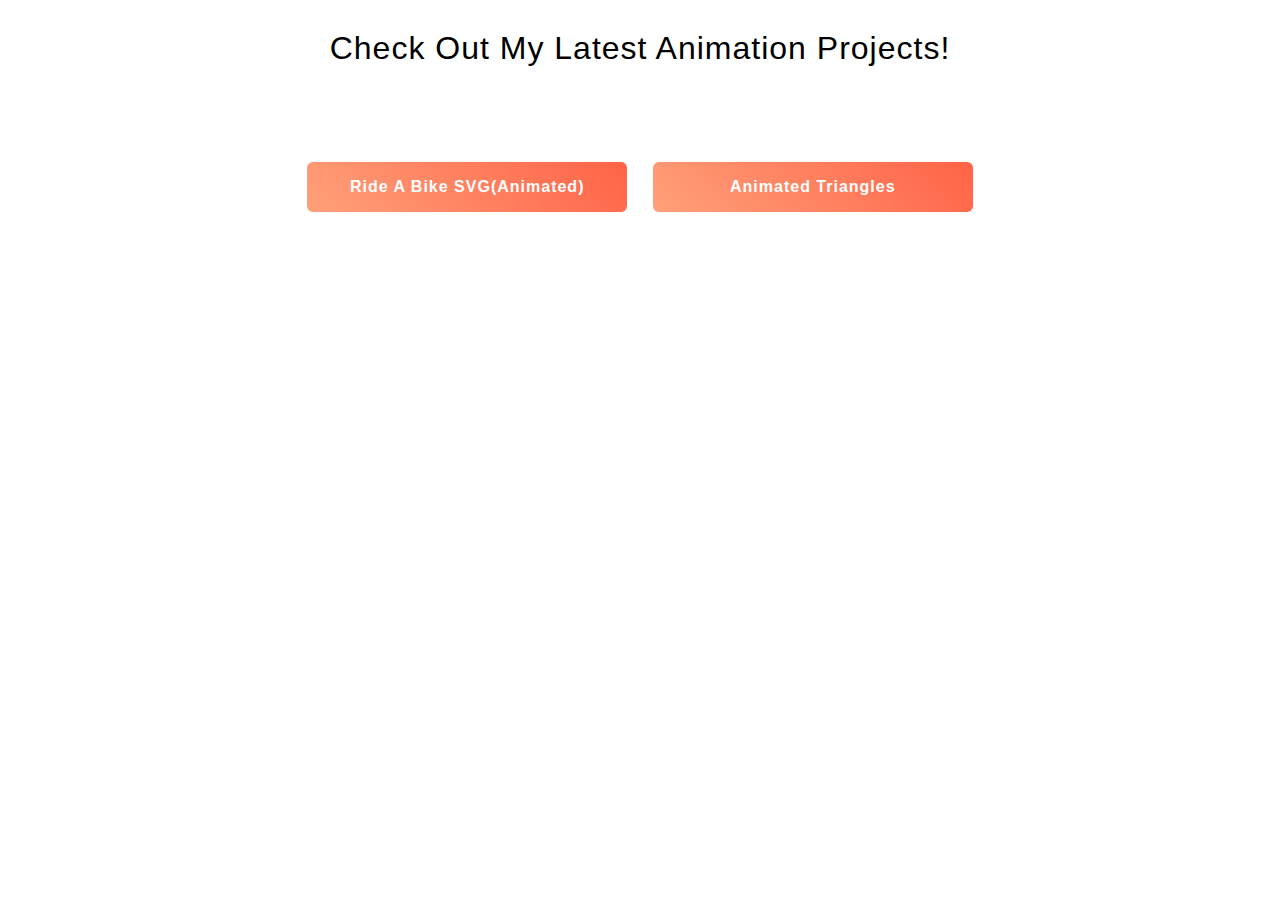
<file: index.html>
<!DOCTYPE html>
<html lang="en">
<head>
    <meta charset="UTF-8">
    <meta http-equiv="X-UA-Compatible" content="IE=edge">
    <meta name="viewport" content="width=device-width, initial-scale=1.0">
    <link rel="stylesheet" href="style.css">
    <link rel="shortcut icon" href="favicon.png" type="image/x-icon">
    <title>SVG Animation Projects</title>
</head>
<body>
    <h1 class="heading">Check Out My Latest Animation Projects!</h1>
    <div class="container">
        <a target="_blank" id="first-button" class="link-button" href="ride-a-bike.html">Ride A Bike SVG(Animated)</a>
        <a target="_blank" class="link-button" href="animated-triangles.html">Animated Triangles</a>
    </div>
    
</body>
</html>
</file>
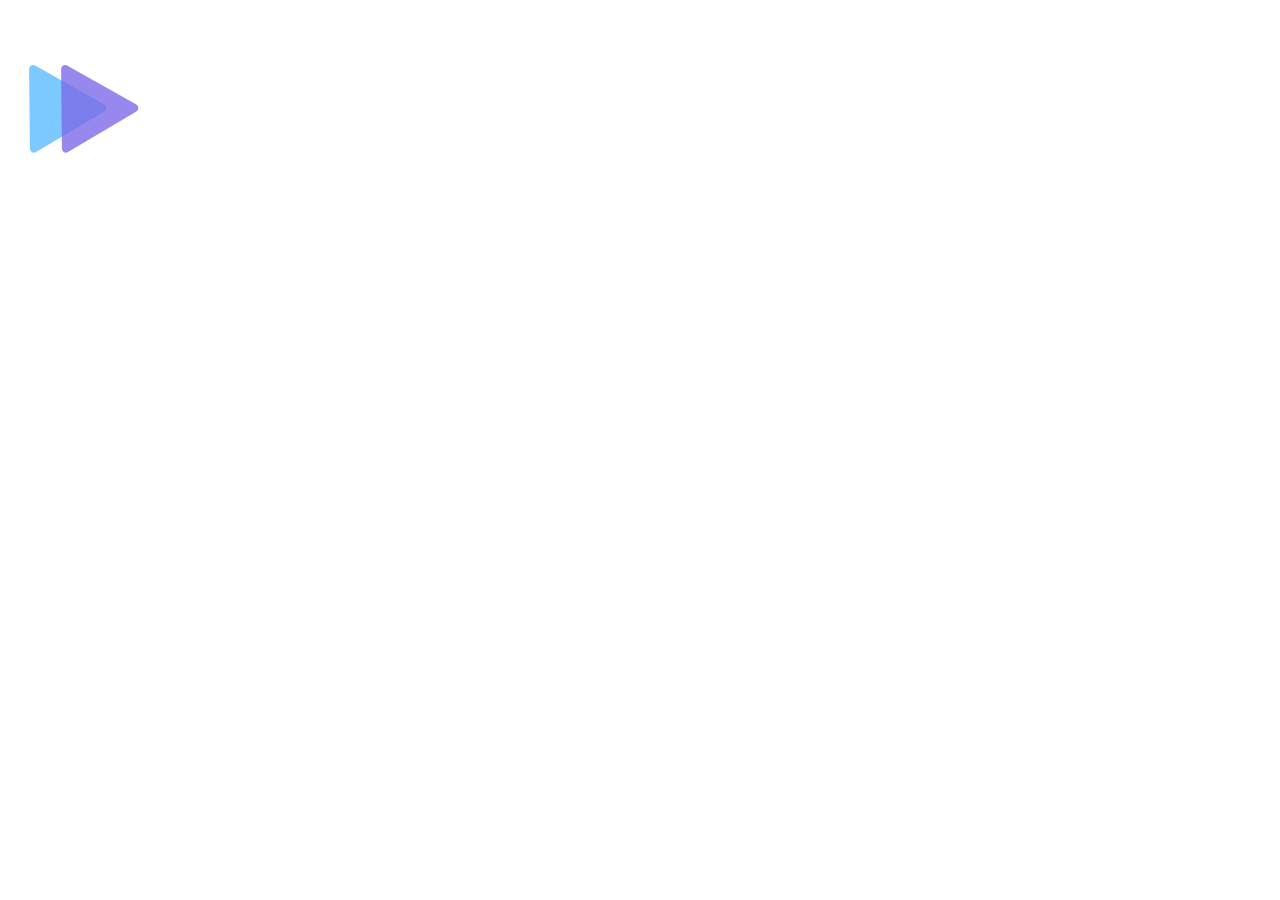
<file: animated-triangles.html>
<!DOCTYPE html>
<html lang="en">
<head>
    <meta charset="UTF-8">
    <meta http-equiv="X-UA-Compatible" content="IE=edge">
    <meta name="viewport" content="width=device-width, initial-scale=1.0">
    <title>Animated Triangles</title>
    <link rel="stylesheet" href="triagnles.css">
</head>
<body>
    <svg width="240" height="200" viewBox="0 0 120 100" fill="none" xmlns="http://www.w3.org/2000/svg">
        <g id="triangles" clip-path="url(#clip0_0_3)">
            <g id="lightGroup">
                <path 
                    id="light1" 
                    fill-opacity="0.8"
                    d="M48.1736 48.2985C49.5132 49.0545 49.5337 50.9766 48.2104 51.7609L13.9926 72.0405C12.6676 72.8259 10.9894 71.8815 10.9731 70.3413L10.5498 30.5136C10.5335 28.9734 12.1912 27.9936 13.5326 28.7506L48.1736 48.2985Z" />
            </g>
            <g id="darkGroup">
                <path 
                    id="dark2" 
                    fill-opacity="0.8"
                    d="M48.1736 48.2985C49.5132 49.0545 49.5336 50.9766 48.2104 51.7609L13.9926 72.0405C12.6675 72.8259 10.9894 71.8815 10.973 70.3413L10.5498 30.5136C10.5334 28.9734 12.1911 27.9936 13.5326 28.7506L48.1736 48.2985Z"/>
                <path 
                    id="dark1" 
                    fill-opacity="0.8"
                    d="M58.1736 48.2985C59.5132 49.0545 59.5336 50.9766 58.2104 51.7609L23.9926 72.0405C22.6675 72.8259 20.9894 71.8815 20.973 70.3413L20.5498 30.5136C20.5334 28.9734 22.1911 27.9936 23.5326 28.7506L58.1736 48.2985Z" />
            </g>
        </g>
    </svg>
</body>
</html>
</file>
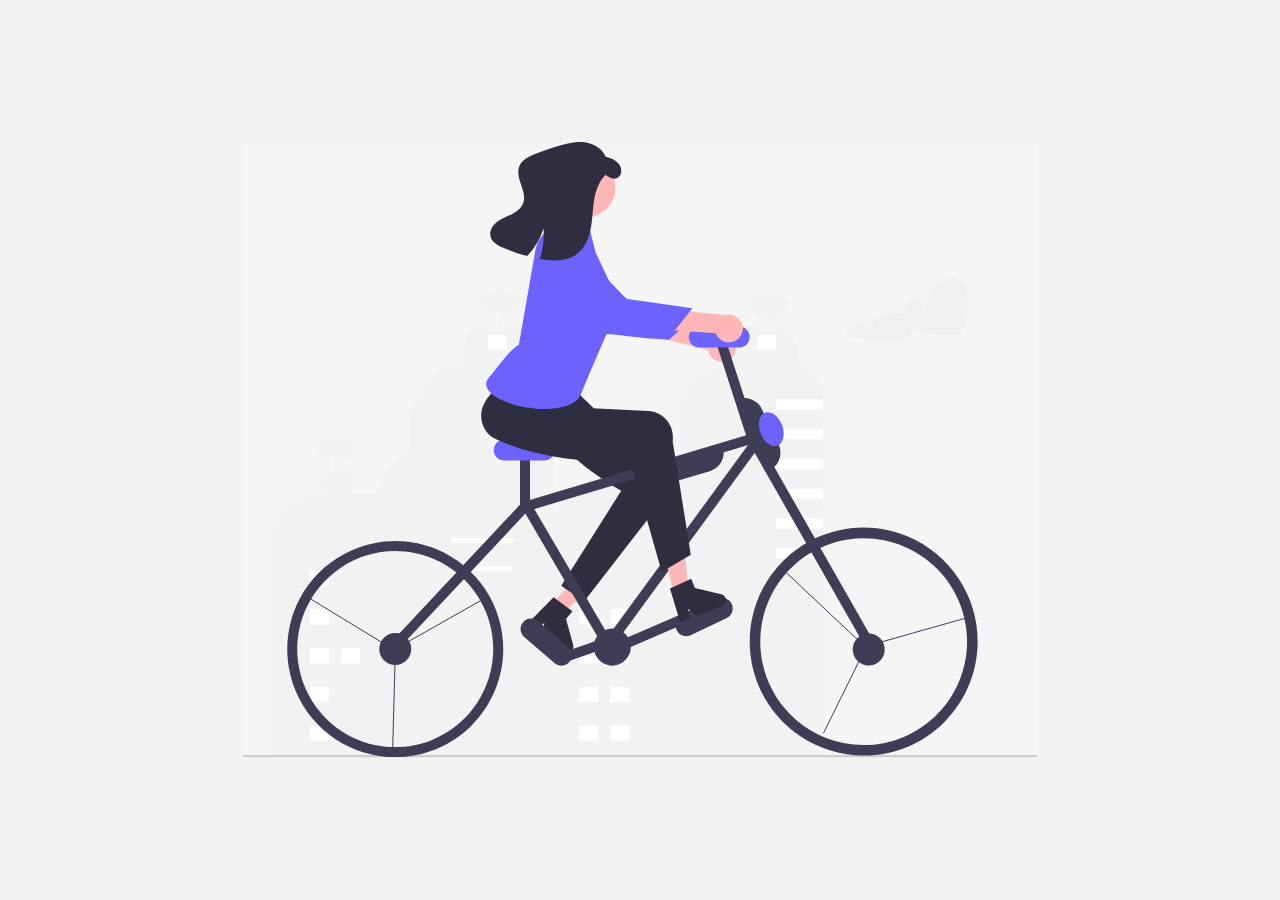
<file: ride-a-bike.html>
<!DOCTYPE html>
<html lang="en">
<head>
    <meta charset="UTF-8">
    <meta http-equiv="X-UA-Compatible" content="IE=edge">
    <meta name="viewport" content="width=device-width, initial-scale=1.0">
    <link rel="stylesheet" href="bike.css">
    <title>Ride A Bike</title>
</head>
<body>
    <section class="container">
        <svg width="795" 
        height="616" 
        viewBox="0 0 795 616" 
        fill="none" 
        xmlns="http://www.w3.org/2000/svg">
        <rect 
        width="795" 
        height="616" 
        fill="#F5F5F5"/>
            <g id="undraw_ride_a_bicycle_re_6tjy 1" clip-path="url(#clip0_0_1)">
                <g id="background">
                <path id="Vector" d="M208.461 457.123H269.971V452.567H208.461V457.123Z" fill="white"/>
                <path id="Vector_2" d="M98.1154 482.563H117.1V467.375H98.1154V482.563Z" fill="white"/>
                <path id="Vector_3" d="M98.1154 443.834H117.1V428.646H98.1154V443.834Z" fill="white"/>
                <path id="Vector_4" d="M285.159 225.129V210.321C285.159 206.93 284.491 203.573 283.194 200.44C281.896 197.308 279.994 194.461 277.597 192.064C275.199 189.666 272.353 187.764 269.22 186.467C266.088 185.169 262.73 184.502 259.34 184.502V184.502V170.03H265.352C267.98 170.03 270.501 168.986 272.36 167.127C274.218 165.268 275.263 162.747 275.263 160.119C275.263 157.49 274.218 154.969 272.36 153.111C270.501 151.252 267.98 150.208 265.352 150.208H259.34V145.773H256.302V150.208H248.834C246.205 150.208 243.684 151.252 241.826 153.111C239.967 154.969 238.923 157.49 238.923 160.119C238.923 162.747 239.967 165.268 241.826 167.127C243.684 168.986 246.205 170.03 248.834 170.03H256.302V184.502H237.362C235.561 184.502 233.778 184.856 232.114 185.545C230.45 186.235 228.939 187.245 227.665 188.518C226.392 189.792 225.381 191.304 224.692 192.967C224.003 194.631 223.648 196.415 223.648 198.216V225.129H219.277C205.634 225.129 192.548 230.549 182.901 240.197C173.253 249.844 167.833 262.929 167.833 276.573V309.906C159.187 313.631 151.651 319.531 145.96 327.031C140.27 334.531 136.617 343.377 135.357 352.707H107.228V329.925H93.5591V317.041H98.5184C101.147 317.041 103.668 315.997 105.526 314.139C107.385 312.28 108.429 309.759 108.429 307.13C108.429 304.502 107.385 301.981 105.526 300.122C103.668 298.264 101.147 297.22 98.5184 297.22H93.5591V294.234H90.5215V297.22H82.0002C79.3717 297.22 76.8508 298.264 74.9922 300.122C73.1335 301.981 72.0893 304.502 72.0893 307.13C72.0893 309.759 73.1335 312.28 74.9922 314.139C76.8508 315.997 79.3717 317.041 82.0002 317.041H90.5215V329.966C87.0315 330.168 83.7509 331.697 81.351 334.239C78.9511 336.78 77.6135 340.143 77.6118 343.639V352.789C64.4807 353.515 52.1265 359.244 43.0875 368.796C34.0486 378.349 29.0113 391 29.0107 404.151V614.697H310.599V250.569C310.599 247.228 309.941 243.92 308.662 240.833C307.384 237.747 305.51 234.942 303.148 232.58C300.785 230.218 297.981 228.344 294.894 227.065C291.808 225.787 288.5 225.129 285.159 225.129V225.129Z" fill="#F2F2F2"/>
                <path id="Vector_5" d="M66.9803 443.834H85.9651V428.646H66.9803V443.834Z" fill="white"/>
                <path id="Vector_6" d="M572.259 232.584C569.901 230.217 567.097 228.34 564.01 227.061C560.922 225.783 557.612 225.128 554.271 225.134V210.318C554.273 206.926 553.607 203.568 552.31 200.435C551.014 197.301 549.112 194.454 546.714 192.057C544.316 189.659 541.469 187.757 538.336 186.46C535.202 185.164 531.844 184.497 528.453 184.5V173.333H534.598C537.226 173.333 539.747 172.289 541.606 170.431C543.465 168.572 544.509 166.051 544.509 163.422C544.509 160.794 543.465 158.273 541.606 156.414C539.747 154.556 537.226 153.512 534.598 153.512H528.453V145.765H525.414V153.512H518.08C515.451 153.512 512.93 154.556 511.072 156.414C509.213 158.273 508.169 160.794 508.169 163.422C508.169 166.051 509.213 168.572 511.072 170.431C512.93 172.289 515.451 173.333 518.08 173.333H525.414V184.5H506.484C504.683 184.499 502.901 184.854 501.237 185.543C499.573 186.232 498.062 187.241 496.789 188.515C495.516 189.788 494.506 191.299 493.817 192.963C493.128 194.626 492.774 196.409 492.774 198.21V225.134H488.397C481.642 225.134 474.953 226.464 468.712 229.049C462.471 231.634 456.8 235.422 452.024 240.199C447.247 244.975 443.458 250.646 440.874 256.887C438.289 263.128 436.959 269.817 436.959 276.572V312.555C427.612 315.248 419.154 320.391 412.461 327.45C405.769 334.509 401.084 343.229 398.893 352.707H376.346V329.925H362.677V320.345H371.068C373.697 320.345 376.217 319.301 378.076 317.442C379.935 315.584 380.979 313.063 380.979 310.434C380.979 307.806 379.935 305.285 378.076 303.426C376.217 301.567 373.697 300.523 371.068 300.523H362.677V294.234H359.64V300.523H354.55C351.921 300.523 349.401 301.567 347.542 303.426C345.683 305.285 344.639 307.806 344.639 310.434C344.639 313.063 345.683 315.584 347.542 317.442C349.401 319.301 351.921 320.345 354.55 320.345H359.64V329.966C356.15 330.168 352.869 331.697 350.469 334.238C348.069 336.78 346.732 340.143 346.73 343.639V352.789C333.599 353.515 321.245 359.243 312.206 368.796C303.167 378.349 298.129 391 298.129 404.151V614.697H436.959V614.699H579.709V250.572C579.715 247.231 579.06 243.921 577.782 240.834C576.503 237.746 574.626 234.943 572.259 232.584V232.584Z" fill="#F2F2F2"/>
                <path id="Vector_7" d="M244.911 208.043H263.896V192.855H244.911V208.043Z" fill="white"/>
                <path id="Vector_8" d="M367.233 482.563H386.218V467.375H367.233V482.563Z" fill="white"/>
                <path id="Vector_9" d="M336.098 482.563H355.083V467.375H336.098V482.563Z" fill="white"/>
                <path id="Vector_10" d="M367.233 521.292H386.218V506.104H367.233V521.292Z" fill="white"/>
                <path id="Vector_11" d="M336.098 521.292H355.083V506.104H336.098V521.292Z" fill="white"/>
                <path id="Vector_12" d="M367.233 560.021H386.218V544.833H367.233V560.021Z" fill="white"/>
                <path id="Vector_13" d="M336.098 560.021H355.083V544.833H336.098V560.021Z" fill="white"/>
                <path id="Vector_14" d="M367.233 598.75H386.218V583.562H367.233V598.75Z" fill="white"/>
                <path id="Vector_15" d="M336.098 598.75H355.083V583.562H336.098V598.75Z" fill="white"/>
                <path id="Vector_16" d="M514.029 208.043H533.014V192.855H514.029V208.043Z" fill="white"/>
                <path id="Vector_17" d="M579.709 257.576H532.946V267.487H579.709V257.576Z" fill="white"/>
                <path id="Vector_18" d="M579.709 287.309H532.946V297.22H579.709V287.309Z" fill="white"/>
                <path id="Vector_19" d="M669.129 180.764C668.374 178.294 666.914 176.099 664.927 174.449C662.941 172.798 660.516 171.764 657.95 171.473C657.892 171.465 657.837 171.476 657.779 171.472C657.704 171.45 657.628 171.432 657.551 171.42C645.34 169.842 631.245 175.682 626.156 187.258C624.914 185.565 623.279 184.199 621.392 183.28C619.504 182.36 617.421 181.913 615.323 181.979C612.617 182.159 610.032 183.169 607.921 184.871C605.809 186.573 604.273 188.884 603.523 191.49C603.443 191.809 603.467 192.145 603.59 192.45C603.714 192.755 603.932 193.012 604.212 193.184C605.019 193.868 605.974 194.353 607.002 194.6C609.219 195.07 611.445 195.5 613.678 195.891C618.036 196.654 622.416 197.271 626.82 197.741C635.759 198.699 644.753 199.039 653.738 198.759C656.731 198.665 659.617 198.566 662.359 197.245C664.353 196.26 666.058 194.773 667.304 192.93C668.478 191.158 669.25 189.151 669.565 187.049C669.881 184.947 669.732 182.802 669.129 180.764V180.764Z" fill="#F0F0F0"/>
                <path id="Vector_20" d="M579.709 317.041H532.946V326.952H579.709V317.041Z" fill="white"/>
                <path id="Vector_21" d="M579.709 346.774H532.946V356.685H579.709V346.774Z" fill="white"/>
                <path id="Vector_22" d="M579.709 376.507H532.946V386.418H579.709V376.507Z" fill="white"/>
                <path id="Vector_23" d="M579.709 406.239H532.946V416.15H579.709V406.239Z" fill="white"/>
                <path id="Vector_24" d="M724.625 155.563C723.87 150.417 722.409 145.844 720.423 142.404C718.437 138.965 716.012 136.811 713.445 136.206C713.387 136.189 713.332 136.211 713.275 136.203C713.2 136.156 713.124 136.119 713.047 136.094C700.836 132.806 686.741 144.974 681.652 169.093C680.41 165.565 678.775 162.721 676.888 160.804C675 158.888 672.917 157.958 670.819 158.094C668.113 158.47 665.528 160.574 663.416 164.12C661.305 167.666 659.769 172.481 659.018 177.911C658.938 178.576 658.962 179.276 659.086 179.911C659.21 180.545 659.428 181.081 659.708 181.44C660.514 182.864 661.47 183.875 662.497 184.391C664.715 185.369 666.94 186.266 669.174 187.081C673.531 188.67 677.912 189.954 682.316 190.935C691.254 192.93 700.248 193.639 709.234 193.055C712.226 192.86 715.112 192.653 717.854 189.901C719.849 187.849 721.553 184.75 722.799 180.91C723.974 177.219 724.745 173.037 725.061 168.658C725.376 164.279 725.227 159.809 724.625 155.563V155.563Z" fill="#F0F0F0"/>
                <path id="Vector_25" d="M208.461 429.026H269.971V424.47H208.461V429.026Z" fill="white"/>
                <path id="Vector_26" d="M208.461 400.928H269.971V396.372H208.461V400.928Z" fill="white"/>
                <path id="Vector_27" d="M66.9803 598.75H85.9651V583.562H66.9803V598.75Z" fill="white"/>
                <path id="Vector_28" d="M66.9803 560.021H85.9651V544.833H66.9803V560.021Z" fill="white"/>
                <path id="Vector_29" d="M66.9803 521.292H85.9651V506.104H66.9803V521.292Z" fill="white"/>
                <path id="Vector_30" d="M98.1154 521.292H117.1V506.104H98.1154V521.292Z" fill="white"/>
                <path id="Vector_31" d="M66.9803 482.563H85.9651V467.375H66.9803V482.563Z" fill="white"/>
                </g>
                <g id="women-bike">
                <path id="Vector_32" d="M309.242 462.575L319.986 471.566L360.55 433.48L344.693 420.211L309.242 462.575Z" fill="#FFB6B6"/>
                <path id="Vector_33" d="M341.028 459.534L318.275 443.829L378.183 348.848C334.763 323.61 304.902 292.823 280.538 259.005C272.258 247.592 267.21 234.309 278.762 225.747C279.302 225.347 279.856 224.968 280.425 224.61C293.597 216.402 289.321 228.703 307.376 222.662L323.69 240.065L358.937 274.361L419.058 312.739C431.149 320.457 434.504 336.691 426.552 348.999C426.132 349.649 425.684 350.28 425.21 350.893L341.028 459.534Z" fill="#2F2E41"/>
                <path id="Vector_34" d="M310.603 455.252L329.441 469.196L323.008 476.883L330.207 502.939C330.562 504.226 330.497 505.593 330.021 506.841C329.545 508.088 328.683 509.15 327.56 509.873C326.437 510.595 325.113 510.94 323.78 510.857C322.448 510.773 321.177 510.266 320.153 509.409L298.792 491.533L301.474 480.848L293.673 487.248L285.619 480.508L310.603 455.252Z" fill="#2F2E41"/>
                <path id="Vector_35" d="M311.485 521.085L281.209 494.943C279.102 493.123 277.805 490.541 277.602 487.764C277.399 484.987 278.307 482.244 280.127 480.136C281.946 478.029 284.528 476.731 287.305 476.527C290.081 476.323 292.825 477.23 294.933 479.048L325.209 505.19C326.253 506.091 327.11 507.189 327.73 508.421C328.35 509.653 328.721 510.995 328.822 512.371C328.923 513.746 328.752 515.128 328.319 516.437C327.886 517.747 327.199 518.958 326.297 520.002C325.396 521.046 324.298 521.902 323.065 522.522C321.833 523.141 320.491 523.511 319.115 523.612C317.74 523.713 316.358 523.541 315.049 523.107C313.739 522.674 312.528 521.987 311.485 521.085V521.085Z" fill="#3F3D56"/>
                <path id="Vector_36" d="M483.47 219.067C481.556 219.727 479.522 219.959 477.509 219.748C475.496 219.536 473.554 218.886 471.819 217.843C470.085 216.8 468.601 215.389 467.47 213.71C466.34 212.031 465.592 210.124 465.278 208.125L357.124 180.275L374.762 161.768L477.773 192.015C481.167 191.711 484.555 192.662 487.294 194.689C490.034 196.715 491.935 199.676 492.637 203.011C493.339 206.345 492.794 209.822 491.104 212.781C489.415 215.74 486.698 217.977 483.47 219.067H483.47Z" fill="#FFB6B6"/>
                <path id="Vector_37" d="M319.168 89.7592C319.168 89.7592 301.582 91.7967 301.898 112.062C302.214 132.327 345.322 178.492 352.048 186.141C358.773 193.79 425.892 197.698 425.892 197.698L446.859 179.262L384.69 158.316L319.168 89.7592Z" fill="#6C63FF"/>
                <path id="Vector_38" d="M283.496 184.877L279.529 203.485C279.529 203.485 272.308 218.972 273.71 223.11C275.098 227.225 337.592 249.595 337.592 249.595C337.592 249.595 342.947 221.692 351.881 202.87L283.496 184.877Z" fill="#FFB6B6"/>
                <path id="Vector_39" d="M483.782 475.919L447.689 493.163C445.177 494.363 442.29 494.516 439.664 493.588C437.039 492.66 434.889 490.727 433.689 488.215C432.488 485.702 432.335 482.815 433.263 480.19C434.191 477.564 436.124 475.415 438.636 474.214L474.729 456.971C477.242 455.77 480.128 455.617 482.754 456.545C485.38 457.473 487.529 459.406 488.729 461.918C489.93 464.431 490.083 467.318 489.155 469.943C488.227 472.569 486.294 474.719 483.782 475.919V475.919Z" fill="#3F3D56"/>
                <path id="Vector_40" d="M625.709 523.567C634.546 523.567 641.709 516.403 641.709 507.567C641.709 498.73 634.546 491.567 625.709 491.567C616.872 491.567 609.709 498.73 609.709 507.567C609.709 516.403 616.872 523.567 625.709 523.567Z" fill="#3F3D56"/>
                <path id="Vector_41" d="M152.248 523.12C161.085 523.12 168.248 515.957 168.248 507.12C168.248 498.283 161.085 491.12 152.248 491.12C143.412 491.12 136.248 498.283 136.248 507.12C136.248 515.957 143.412 523.12 152.248 523.12Z" fill="#3F3D56"/>
                <path id="Vector_42" d="M369.248 523.673C379.495 523.673 387.802 515.367 387.802 505.12C387.802 494.873 379.495 486.567 369.248 486.567C359.002 486.567 350.695 494.873 350.695 505.12C350.695 515.367 359.002 523.673 369.248 523.673Z" fill="#3F3D56"/>
                <path id="Vector_43" d="M156.357 505.986L149.061 499.147L279.296 360.214L511.708 290.657L627.053 493.091L618.365 498.042L506.957 302.518L284.748 369.021L156.357 505.986Z" fill="#3F3D56"/>
                <path id="Vector_44" d="M457.193 464L367 503.021L370.971 512.199L461.164 473.178L457.193 464Z" fill="#3F3D56"/>
                <path id="Vector_45" d="M367.03 494L312 513.344L315.316 522.778L370.347 503.434L367.03 494Z" fill="#3F3D56"/>
                <path id="Vector_46" d="M287.022 312.334H277.022V364.617H287.022V312.334Z" fill="#3F3D56"/>
                <path id="Vector_47" d="M481.467 194.03L471.951 197.103L504.574 298.124L514.09 295.051L481.467 194.03Z" fill="#3F3D56"/>
                <path id="Vector_48" d="M286.024 358.039L277.394 363.094L359.394 503.094L368.024 498.039L286.024 358.039Z" fill="#3F3D56"/>
                <path id="Vector_49" d="M508.474 298.335L360.146 501.097L368.217 507.001L516.545 304.24L508.474 298.335Z" fill="#3F3D56"/>
                <path id="Vector_50" d="M301.209 318.567H261.209C258.424 318.567 255.754 317.46 253.784 315.491C251.815 313.522 250.709 310.851 250.709 308.067C250.709 305.282 251.815 302.611 253.784 300.642C255.754 298.673 258.424 297.567 261.209 297.567H301.209C303.994 297.567 306.665 298.673 308.634 300.642C310.603 302.611 311.709 305.282 311.709 308.067C311.709 310.851 310.603 313.522 308.634 315.491C306.665 317.46 303.994 318.567 301.209 318.567V318.567Z" fill="#6C63FF"/>
                <path id="Vector_51" d="M496.209 205.567H456.209C453.424 205.567 450.754 204.46 448.784 202.491C446.815 200.522 445.709 197.851 445.709 195.067C445.709 192.282 446.815 189.611 448.784 187.642C450.754 185.673 453.424 184.567 456.209 184.567H496.209C498.994 184.567 501.665 185.673 503.634 187.642C505.603 189.611 506.709 192.282 506.709 195.067C506.709 197.851 505.603 200.522 503.634 202.491C501.665 204.46 498.994 205.567 496.209 205.567Z" fill="#6C63FF"/>
                <path id="Vector_52" d="M794.67 614.121C794.67 614.277 794.64 614.432 794.58 614.577C794.521 614.721 794.433 614.853 794.322 614.963C794.212 615.074 794.081 615.162 793.936 615.221C793.791 615.281 793.636 615.311 793.48 615.311H1.18997C0.874364 615.311 0.571679 615.185 0.348511 614.962C0.125342 614.739 -3.05176e-05 614.436 -3.05176e-05 614.121C-3.05176e-05 613.805 0.125342 613.502 0.348511 613.279C0.571679 613.056 0.874364 612.931 1.18997 612.931H793.48C793.636 612.93 793.791 612.961 793.936 613.02C794.081 613.08 794.212 613.168 794.322 613.278C794.433 613.389 794.521 613.52 794.58 613.665C794.64 613.809 794.67 613.964 794.67 614.121V614.121Z" fill="#CCCCCC"/>
                <path id="Vector_53" d="M347.808 74.8749C363.907 72.1379 374.739 56.8684 372.002 40.7696C369.265 24.6708 353.995 13.8389 337.896 16.5759C321.797 19.3129 310.966 34.5823 313.702 50.6811C316.439 66.78 331.709 77.6119 347.808 74.8749Z" fill="#FFB6B6"/>
                <path id="Vector_54" d="M525.869 328.593L492.475 258.103L492.927 257.889C495.241 256.792 497.749 256.163 500.306 256.035C502.864 255.908 505.422 256.286 507.833 257.147C510.245 258.008 512.463 259.336 514.362 261.054C516.26 262.773 517.801 264.849 518.898 267.163L535.594 302.408C536.691 304.723 537.321 307.23 537.448 309.788C537.575 312.345 537.198 314.903 536.336 317.314C535.475 319.726 534.147 321.944 532.429 323.843C530.71 325.741 528.635 327.282 526.32 328.379L525.869 328.593Z" fill="#3F3D56"/>
                <path id="Vector_55" d="M423.791 340.983C419.586 340.971 415.498 339.604 412.133 337.083C408.769 334.563 406.307 331.023 405.115 326.992L404.973 326.512L479.785 304.439L479.926 304.918C480.651 307.374 480.885 309.949 480.615 312.496C480.344 315.042 479.575 317.51 478.351 319.759C477.126 322.009 475.471 323.995 473.479 325.604C471.487 327.213 469.198 328.415 466.742 329.139L429.336 340.176C427.536 340.709 425.668 340.981 423.791 340.983V340.983Z" fill="#3F3D56"/>
                <path id="Vector_56" d="M433.406 462.464L447.019 459.106L440.726 403.809L420.634 408.767L433.406 462.464Z" fill="#FFB6B6"/>
                <path id="Vector_57" d="M426.959 446.596L448.204 436.697L451.888 446.02L478.221 452.13C479.522 452.432 480.692 453.141 481.561 454.155C482.429 455.169 482.951 456.434 483.05 457.765C483.149 459.097 482.82 460.425 482.111 461.556C481.402 462.687 480.349 463.562 479.108 464.053L453.204 474.291L445.094 466.835L446.995 476.745L437.229 480.605L426.959 446.596Z" fill="#2F2E41"/>
                <path id="Vector_58" d="M447.782 412.637L418.756 430.043L387.798 320.712C337.578 320.283 291.143 314.66 253.23 297.342C240.385 291.526 234.672 276.144 240.468 262.986C240.739 262.371 241.033 261.767 241.35 261.175C248.73 247.522 263.038 239.504 275.733 225.315L338.709 248.567L334.196 265.525L405.433 269.101C419.759 269.82 430.712 282.264 429.897 296.894C429.854 297.667 429.778 298.437 429.669 299.204L447.782 412.637Z" fill="#2F2E41"/>
                <path id="Vector_59" d="M324.641 74.5894L343.994 84.7086C345.063 85.1353 345.972 85.885 346.595 86.853C347.218 87.8211 347.523 88.9594 347.469 90.1093L352.51 110.281L370.247 147.825C370.247 147.825 374.869 167.806 366.049 186.671C357.229 205.537 337.709 252.567 337.709 252.567C324.978 283.06 220.476 259.512 247.709 233.567C250.949 230.479 269.162 204.403 275.826 202.904L292.176 109.339C293 104.399 294.907 99.7024 297.761 95.5864C300.614 91.4704 304.342 88.0368 308.679 85.5317C311.299 84.0508 313.727 83.174 315.392 83.6215C319.185 84.5055 320.978 75.9146 324.641 74.5894Z" fill="#6C63FF"/>
                <path id="Vector_60" d="M492.72 198.566C490.96 199.566 489.003 200.167 486.985 200.329C484.968 200.49 482.939 200.207 481.043 199.5C479.147 198.793 477.429 197.678 476.01 196.235C474.591 194.792 473.505 193.055 472.83 191.147L361.402 183.611L375.346 162.182L482.157 173.018C485.438 172.097 488.943 172.41 492.008 173.9C495.072 175.389 497.484 177.951 498.786 181.1C500.088 184.25 500.19 187.767 499.072 190.986C497.954 194.205 495.694 196.902 492.72 198.566V198.566Z" fill="#FFB6B6"/>
                <path id="Vector_61" d="M307.484 101.595C307.484 101.595 290.571 106.824 294.599 126.687C298.628 146.551 349.474 184.024 357.489 190.309C365.503 196.594 432.2 188.122 432.2 188.122L449.428 166.153L384.472 156.968L307.484 101.595Z" fill="#6C63FF"/>
                <path id="Vector_62" d="M374.391 35.9436C369.926 38.143 364.87 34.9553 360.964 31.7852L362.362 32.9677C355.584 39.6989 352.482 49.3148 351.015 58.7644C349.546 68.2041 349.471 77.8431 347.596 87.22C345.72 96.587 341.724 106.02 334.139 111.824C323.979 119.597 309.851 119.25 297.26 117.028C297.092 116.996 296.936 116.972 296.768 116.94C300.049 107.142 301.317 96.7833 300.496 86.4839C297.234 96.8471 291.597 106.305 284.033 114.104C275.678 111.897 267.515 109.017 259.624 105.493C254.519 103.207 249.014 100.065 247.548 94.6642C246.079 89.3046 249.304 83.6338 253.66 80.1952C258.015 76.7566 263.385 74.9307 268.361 72.4617C273.33 70.0041 278.236 66.5227 280.182 61.3229C284.67 49.3614 271.394 35.8252 276.393 24.0609C278.858 18.2758 285.009 15.0796 290.796 12.6047C299.631 8.83627 308.71 5.6694 317.972 3.12573C326.103 0.891348 334.598 -0.867411 342.918 0.456889C351.237 1.78118 359.426 6.74895 362.496 14.6055C367.501 16.2398 372.815 18.0852 376.059 22.2503C379.302 26.4056 379.118 33.6184 374.391 35.9436Z" fill="#2F2E41"/>
                <path id="Vector_63" d="M534.367 303.522C540.324 301.319 542.437 292.185 539.086 283.12C535.734 274.054 528.188 268.491 522.231 270.693C516.274 272.895 514.161 282.029 517.512 291.095C520.864 300.16 528.41 305.724 534.367 303.522Z" fill="#6C63FF"/>
                </g>
                <g id="rare-wheel">
                <path id="Vector_64" d="M152.249 615.12C130.888 615.12 110.008 608.786 92.247 596.919C74.4865 585.052 60.6439 568.185 52.4696 548.45C44.2953 528.716 42.1566 507 46.3238 486.05C50.491 465.101 60.777 445.857 75.8811 430.753C90.9851 415.649 110.229 405.363 131.179 401.195C152.129 397.028 173.844 399.167 193.578 407.341C213.313 415.516 230.18 429.358 242.047 447.119C253.915 464.879 260.249 485.76 260.249 507.12C260.216 535.754 248.827 563.205 228.58 583.452C208.333 603.699 180.882 615.088 152.249 615.12V615.12ZM152.249 409.12C132.866 409.12 113.919 414.868 97.8027 425.636C81.6867 436.405 69.1258 451.71 61.7084 469.617C54.291 487.524 52.3503 507.229 56.1316 526.239C59.913 545.249 69.2466 562.711 82.9521 576.417C96.6577 590.122 114.12 599.456 133.13 603.237C152.14 607.019 171.844 605.078 189.752 597.66C207.659 590.243 222.964 577.682 233.733 561.566C244.501 545.45 250.249 526.503 250.249 507.12C250.219 481.138 239.885 456.228 221.513 437.856C203.14 419.484 178.231 409.15 152.249 409.12V409.12Z" fill="#3F3D56"/>
                <line id="Line 1" x1="152.5" y1="503.014" x2="149.5" y2="613.014" stroke="#3F3D56"/>
                <line id="Line 2" x1="154.754" y1="505.565" x2="237.754" y2="458.565" stroke="#3F3D56"/>
                <line id="Line 3" x1="153.74" y1="509.427" x2="66.7399" y2="456.427" stroke="#3F3D56"/>
                </g>
                <g id="front-wheel">
                <path id="Vector_65" d="M620.689 613.567C598.146 613.567 576.109 606.882 557.365 594.358C538.621 581.833 524.012 564.032 515.385 543.205C506.758 522.378 504.501 499.461 508.899 477.351C513.297 455.241 524.153 434.931 540.093 418.991C556.033 403.051 576.343 392.195 598.452 387.797C620.562 383.399 643.48 385.657 664.307 394.283C685.134 402.91 702.935 417.519 715.459 436.263C727.984 455.007 734.668 477.044 734.668 499.587C734.634 529.806 722.615 558.777 701.247 580.145C679.879 601.513 650.908 613.532 620.689 613.567ZM620.689 396.161C600.233 396.161 580.237 402.227 563.228 413.591C546.22 424.956 532.964 441.109 525.136 460.008C517.307 478.906 515.259 499.702 519.25 519.764C523.241 539.827 533.091 558.256 547.555 572.72C562.02 587.185 580.449 597.035 600.511 601.026C620.574 605.016 641.369 602.968 660.268 595.14C679.167 587.312 695.32 574.056 706.684 557.047C718.049 540.039 724.115 520.043 724.115 499.587C724.084 472.166 713.177 445.877 693.788 426.488C674.398 407.099 648.109 396.192 620.689 396.161V396.161Z" fill="#3F3D56"/>
                <line id="Line 4" x1="625.864" y1="503.519" x2="724.864" y2="475.519" stroke="#3F3D56"/>
                <line id="Line 5" x1="623.448" y1="504.222" x2="580.448" y2="591.222" stroke="#3F3D56"/>
                <line id="Line 6" x1="622.657" y1="505.364" x2="536.657" y2="424.364" stroke="#3F3D56"/>
                </g>
            </g>
        </svg>
    </section>
    
</body>
</html>
</file>
<file: style.css>
*{
    margin: 0;
    padding: 0;
    box-sizing: border-box;
    font-family: sans-serif;
}

.heading{
    letter-spacing: 1px;
    font-weight: 500;
    text-transform: capitalize;
    padding: 30px 0px;
    text-align: center;
}
body{
    display: flex;
    justify-content: center;
    flex-direction: column;
    align-items: center;
}
.container{
    width: 90vw ;
    height: 20vh;
    display: flex;
    justify-content: center;
    align-items: center;
    box-sizing: border-box;
    align-content: space-between;
}
.link-button{
    flex-wrap: wrap;
    text-align: center;
    box-sizing: border-box;
    width: 20em;
    border-radius: 6px;
    text-decoration: none;
    color: white;
    font-weight: 700;
    letter-spacing: 1px;
    font-size: 1em;
    padding: 1em 2em;
    background-image: linear-gradient(45deg, lightsalmon, tomato);
}

#first-button{
    margin-right: 2vw;
}
.link-button:hover{
    box-shadow: 5px 10px 30px gray;
}
</file>
<file: triagnles.css>
:root{
    --dark-color: #7C6AE8;
    --light-color: #5BBAFF;
}

#darkGroup{
    fill: var(--dark-color);
}
#lightGroup{
    fill: var(--light-color);
}
#dark1,#dark2,#light1{
    transition: all 1s ease;
}
#dark1{
    transform: translateX(5%);
}
#dark2{
    transform: translateX(-100%);
}
svg:hover #dark1{
    transform: translateX(40%);
    opacity: 0%;
}
svg:hover #dark2{
    transform: translateX(0%);
}
svg:hover #light1{
    transform: translateX(20%);
}
</file>
<file: bike.css>
*{
    margin: 0;
    padding: 0;
    box-sizing: border-box;
}
.container{
    height: 100vh;
    display: flex;
    justify-content: center;
    align-items: center;
    background-color: #F2F2F2;
}
#women-bike{
    animation: womenBike 1s ease-in-out infinite alternate;
    transform-origin: bottom;
}
#front-wheel{
    animation: wheel 1.5s linear infinite ;
    transform-origin: center;
    transform-box: fill-box;
}
#rare-wheel{
    animation: wheel 1.5s linear infinite ;
    transform-origin: center;
    transform-box: fill-box;
}

@keyframes womenBike {
    from{
        transform: rotateX(0deg);
    }
    to{
        transform: rotateX(15deg);
    }
}
@keyframes wheel {
    from{
        transform: rotateZ(0deg);
    }
    to{
        transform: rotateZ(360deg);
    }
}
</file>
